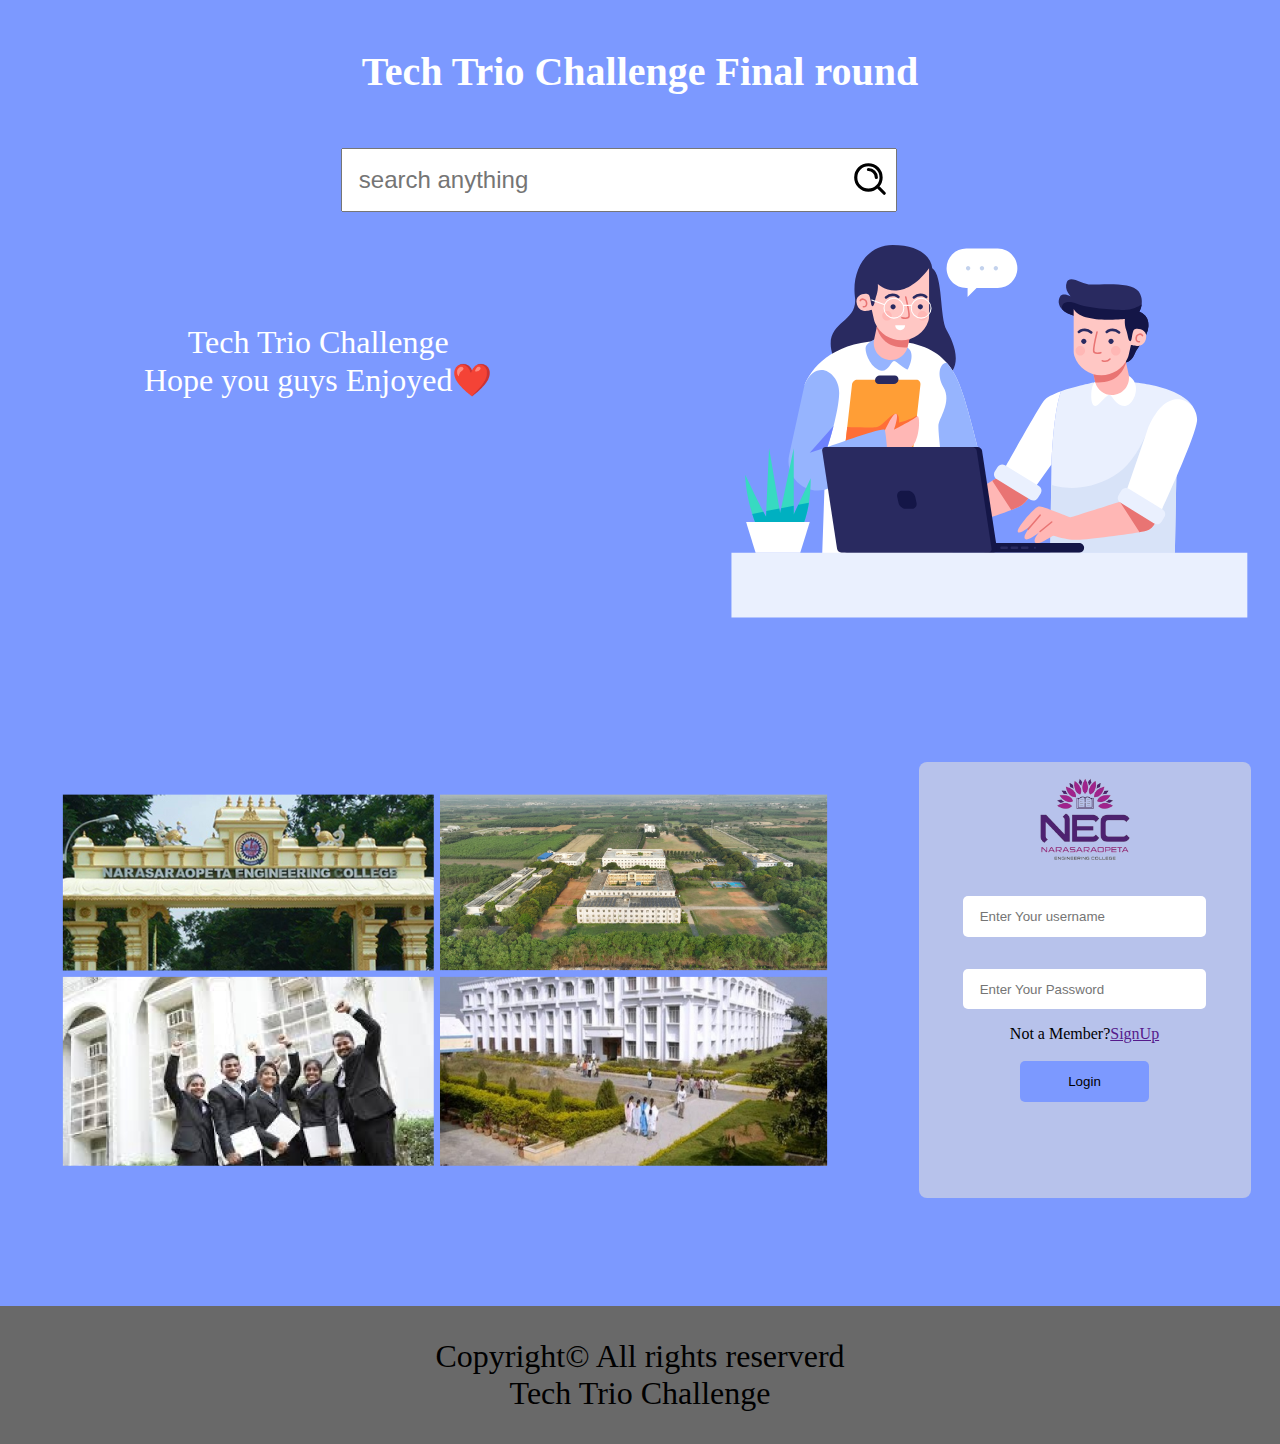
<file: assets/Mycode/index.html>
<!DOCTYPE html>
<html lang="en">
<head>
    <meta charset="UTF-8">
    <meta name="viewport" content="width=device-width, initial-scale=1.0">
    <title>Document</title>
    <link rel="stylesheet" href="style.css">
</head>
<body>
    <header>
        <center>
            <h1>Tech Trio Challenge Final round</h1>
            <input type="text" placeholder="search anything" size="35" >
            <img src="../icons/search.svg" alt="" id="search_img" height="3%" width="3%">
        </input>
            
        </center>

       

        <div class="box1">
            <center>
                <p>Tech Trio Challenge</p>
                <p>Hope you guys Enjoyed❤️</p>

            </center>

            <div>
                <img src="../Hero_section.svg" alt="">
            </div>
        </div>
    </header>

    <br><br><br><br><br><br>


    <section class="main">
        <div class="images">
            <img src="../images/nec1.png" alt="Nec image 1"/>
            <img src="../images/nec2.png" alt="Nec image 1"/>
            <img src="../images/nec3.png" alt="Nec image 1"/>
            <img src="../images/nec4.png" alt="Nec image 1"/>
        </div>

        <div class="login">
            <center>
                <img src="../images/Nec.png" alt="" height="30%" width="30%">
            <br>
            <input type="text" placeholder=" Enter Your username" size="25">
            <br>
            <input type="text" placeholder=" Enter Your Password" size="25">
            <br>

            <p>Not a Member?<a href="">SignUp</a></p><br>
            <button >Login</button>
            </center>

        </div>
    </section>
    <br><br><br><br>
    <br><br>


    <footer>
        <center>
            <p>Copyright© All rights reserverd</p>
            <p>Tech Trio Challenge</p>
        </center>
    </footer>
    
</body>
</html>
</file>
<file: assets/Mycode/style.css>
*{
    margin: 0;
    padding: 0;
    
}

body{
    background-color: #7C99FF;
}

header h1{
    color: white;
    margin: 3rem;
    font-size:  2.5rem;
}
header input{
    padding: 1rem;
    font-size: 1.5rem;
    position: relative;
    margin-top: 5px;
}
#search_img{
    
    position: relative;
    right: 50px;
    top: 10px;
}

.box1{
 display: flex;
 justify-content: space-between;
 margin: 2rem;
 padding-left: 2rem;

}

.box1 center{
    text-align: center;
    padding: 5rem;
    font-size: 2rem;
    color: white;
   
}


.main{
    display: flex;
    justify-content: space-around;
}

.images{
    display: grid;
}

.login{
    background-color:  hsl(227, 57%, 82%);
    border-radius: 8px;
    padding: 1rem;
    
}

.login input{
    padding: 0.8rem;
    border-radius: 5px;
    border: none;
    margin-top:2rem ;
}

.login p{
    margin-top: 1rem;

}
.login p span{
    color: ;
}


.login button{
    background-color: #7C99FF;
    padding-left: 3rem;
    padding-right: 3rem;
    padding-top: 0.8rem;
    padding-bottom:0.8rem;
    border: none;
    border-radius: 5px; 
}


.images{
  display: grid;
  grid-template-columns: auto auto;
  grid-template-rows: auto auto;
  gap:5px;
  padding: 2rem;

}

footer{
    background-color: hsl(0, 0%, 41%);
    margin: 0;
    padding: 2rem;
}
footer p{
    font-size: 2rem;

}
</file>
